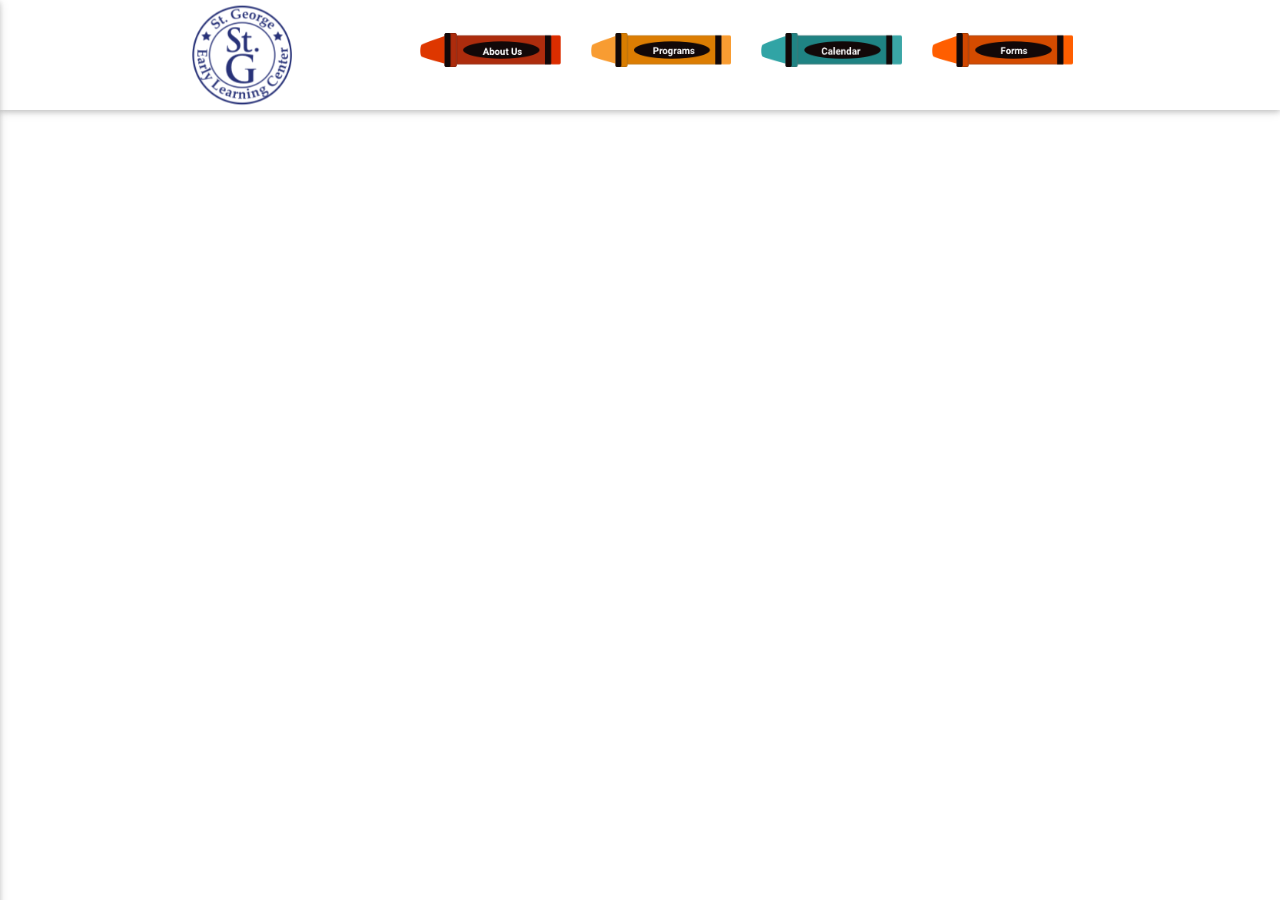
<file: views/calendar.html>
<!DOCTYPE html>
<html lang="en">
<head>
  <meta http-equiv="Content-Type" content="text/html; charset=UTF-8"/>
  <meta name="viewport" content="width=device-width, initial-scale=1, maximum-scale=1.0, user-scalable=no"/>
  <title>St. George Learning Center</title>

  <!-- CSS  -->
  <link href="https://fonts.googleapis.com/icon?family=Material+Icons" rel="stylesheet">
  <link href="../css/materialize.css" type="text/css" rel="stylesheet" media="screen,projection"/>
  <link href="../css/style.css" type="text/css" rel="stylesheet" media="screen,projection"/>
</head>
<body>

    <!-- Dropdown Structure -->
    <ul id="programs-dropdown" class="dropdown-content">
      <li><a href="infant.html">Infant</a></li>
      <li class="divider"></li>
      <li><a href="toddler.html">Toddler</a></li>
      <li class="divider"></li>
      <li><a href="preschool.html">Preschool</a></li>
    </ul>


  <!-- NavBar -->
  <nav id="nav" class="white" role="navigation">
    <div class="nav-wrapper container">
      <a href="../index.html" class="brand-logo">
        <img class="logo-img" src="../img/stgel_logo@2x.png" alt="red" height="100" width="100">
      </a>
      <ul class="hide-on-med-and-down right">
        <li class="menu-item">
            <a class="menu-a frame" href="../index.html">
              <img class="nav-img" src="../img/red_Crayon.png" alt="red" height="33.6" width="140.8"></a>
        </li>
        <li class="menu-item">
            <a class="dropdown-button menu-a" href="#!" data-activates="programs-dropdown">
              <img class="nav-img" src="../img/yellow_Crayon.png" alt="red" height="33.6" width="140.8"></a>
        </li>
        <li class="menu-item" class="menu-item">
          <a class="menu-a frame" href="calendar.html">
            <img class="nav-img" src="../img/Aqua_Crayon.png" alt="red" height="33.6" width="140.8"></a>
        </li>
        <li class="menu-item">
          <a class="menu-a frame" href="forms.html">
            <img class="nav-img" src="../img/orange_Crayon.png" alt="red" height="33.6" width="140.8"></a>
        </li>
      </ul>
      <ul id="nav-mobile" class="side-nav">
          <!--About Us-->
          <li class="bold"><a href="index.html" class="waves-effect waves-teal active">About Us</a></li>
          <li class="no-padding">
            <ul class="collapsible collapsible-accordion">
              <!--Programs-->
              <li class="bold"><a class="collapsible-header waves-effect waves-teal">Programs</a>
                <div class="collapsible-body" style="">
                  <ul>
                    <li><a href="views/infant.html">Infant</a></li>
                    <li><a href="views/toddler.html">Toddler</a></li>
                    <li><a href="views/preschool.html">Preschool</a></li>
                  </ul>
                </div>
              </li>
              <!-- Calendar -->
              <li class="bold"><a class="collapsible-header waves-effect waves-teal">Calendar</a>
                <!-- <div class="collapsible-body" style="">
                  <ul>
                    <li><a href="badges.html">Badges</a></li>
                  </ul>
                </div> -->
              </li>
              <!-- Forms -->
              <li class="bold"><a class="collapsible-header waves-effect waves-teal">Forms</a>
                <div class="collapsible-body" style="">
                  <ul>
                    <li>
                      <a href="../forms/Cummulative.pdf">Cummlative</a>
                    </li>
                    <li>
                      <a href="../forms/Medical_Form.pdf">Medical Form</a>
                    </li>
                    <li>
                      <a href="../forms/Registration_packet.doc">Registration Packet</a>
                    </li>
                    <li>
                      <a href="../forms/Supply_List.doc">Supply List</a>
                    </li>
                  </ul>
                </div>
              </li>
            </ul>
          </li>
        </ul>
      <a href="#" data-activates="nav-mobile" class="button-collapse "><i class="material-icons nav-hamburger">menu</i></a>
    </div>
  </nav>
  <!-- /NavBar -->

<div class="calendar">
  <iframe src="https://calendar.google.com/calendar/embed?height=600&amp;wkst=1&amp;bgcolor=%23FFFFFF&amp;src=stgel123%40gmail.com&amp;color=%230D7813&amp;src=en.usa%23holiday%40group.v.calendar.google.com&amp;color=%23A32929&amp;ctz=America%2FNew_York" style="border-width:0; width:100%; height:600px;" frameborder="0" scrolling="no"></iframe>
</div>

<!--  Scripts-->
<script src="https://code.jquery.com/jquery-2.1.1.min.js"></script>
<script src="../js/materialize.js"></script>
<script src="../js/init.js"></script>

</body>
</html>
</file>
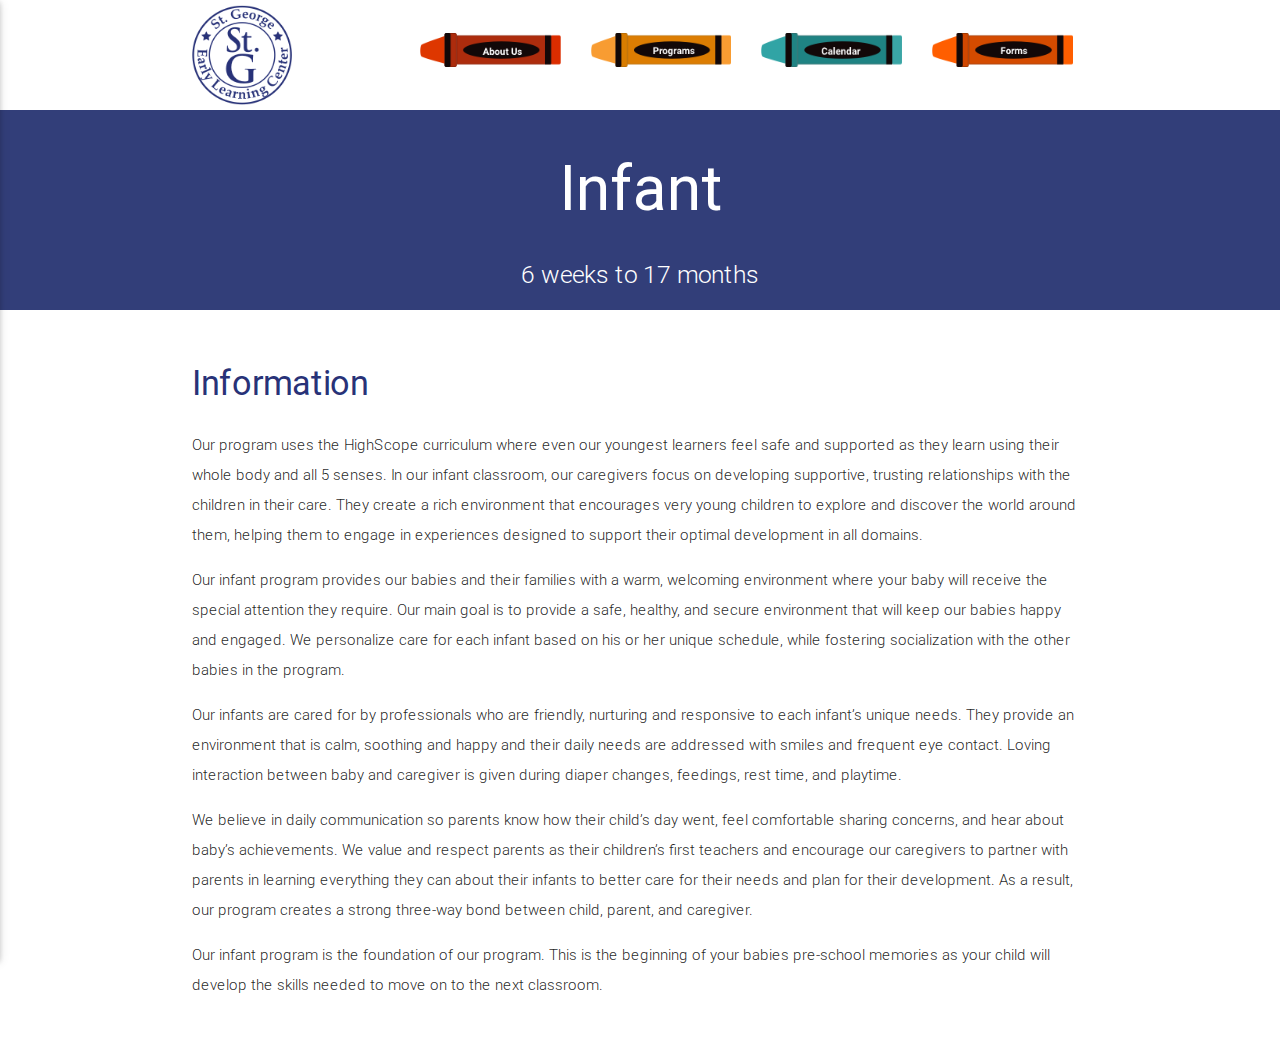
<file: views/infant.html>
<!DOCTYPE html>
<html lang="en">
<head>
  <meta http-equiv="Content-Type" content="text/html; charset=UTF-8"/>
  <meta name="viewport" content="width=device-width, initial-scale=1, maximum-scale=1.0, user-scalable=no"/>
  <title>St. George Learning Center</title>

  <!-- CSS  -->
  <link href="https://fonts.googleapis.com/icon?family=Material+Icons" rel="stylesheet">
  <link href="../css/materialize.css" type="text/css" rel="stylesheet" media="screen,projection"/>
  <link href="../css/style.css" type="text/css" rel="stylesheet" media="screen,projection"/>
</head>
<body>

  <!-- Dropdown Structure -->
  <ul id="programs-dropdown" class="dropdown-content">
    <li><a href="infant.html">Infant</a></li>
    <li class="divider"></li>
    <li><a href="toddler.html">Toddler</a></li>
    <li class="divider"></li>
    <li><a href="preschool.html">Preschool</a></li>
  </ul>


  <!-- NavBar -->
  <nav id="nav" class="white" role="navigation">
    <div class="nav-wrapper container">
      <a href="../index.html" class="brand-logo">
        <img class="logo-img" src="../img/stgel_logo@2x.png" alt="red" height="100" width="100">
      </a>
      <ul class="hide-on-med-and-down right">
        <li class="menu-item">
            <a class="menu-a frame" href="../index.html">
              <img class="nav-img" src="../img/red_Crayon.png" alt="red" height="33.6" width="140.8"></a>
        </li>
        <!-- Programs Dropdown -->
        <li class="menu-item">
          <a class="dropdown-button menu-a" href="#!" data-activates="programs-dropdown">
              <img class="nav-img" src="../img/yellow_Crayon.png" alt="red" height="33.6" width="140.8"></a>
          </a>
        </li>
        <li class="menu-item">
            <a class="menu-a" href="calendar.html">
              <img class="nav-img" src="../img/Aqua_Crayon.png" alt="red" height="33.6" width="140.8">
            </a>
        </li>
        <li class="menu-item">
          <a class="menu-a" href="forms.html">
            <img class="nav-img" src="../img/orange_Crayon.png" alt="red" height="33.6" width="140.8"></a>
        </li>

      </ul>
      <ul id="nav-mobile" class="side-nav">
          <!--About Us-->
          <li class="bold"><a href="../index.html" class="waves-effect waves-teal active">About Us</a></li>
          <li class="no-padding">
            <ul class="collapsible collapsible-accordion">
              <!--Programs-->
              <li class="bold"><a class="collapsible-header waves-effect waves-teal">Programs</a>
                <div class="collapsible-body" style="">
                  <ul>
                    <li><a href="infant.html">Infant</a></li>
                    <li><a href="toddler.html">Toddler</a></li>
                    <li><a href="preschool.html">Preschool</a></li>
                  </ul>
                </div>
              </li>
              <!-- Calendar -->
              <li class="bold"><a class="collapsible-header waves-effect waves-teal" href="calendar.html">Calendar</a>
                <!-- <div class="collapsible-body" style="">
                  <ul>
                    <li><a href="badges.html">Badges</a></li>
                  </ul>
                </div> -->
              </li>
              <!-- Forms -->
              <li class="bold"><a class="collapsible-header waves-effect waves-teal">Forms</a>
                <div class="collapsible-body" style="">
                  <ul>
                    <li>
                      <a href="../forms/Cummulative.pdf">Cummlative</a>
                    </li>
                    <li>
                      <a href="../forms/Medical_Form.pdf">Medical Form</a>
                    </li>
                    <li>
                      <a href="../forms/Registration_packet.doc">Registration Packet</a>
                    </li>
                    <li>
                      <a href="../forms/Supply_List.doc">Supply List</a>
                    </li>
                  </ul>
                </div>
              </li>
            </ul>
          </li>
        </ul>
      <a href="#" data-activates="nav-mobile" class="button-collapse "><i class="material-icons nav-hamburger">menu</i></a>
    </div>
  </nav>
  <!-- /NavBar -->


  <!-- Banner -->
  <div style="background-color:#323E79; width:100%; height:200px; display:flex; justify-content:center; align-items:center; color:white; flex-direction:column;">
    <h1 class="">Infant</h1>
    <h5 class="light" style="color:white;">6 weeks to 17 months</h5>
  </div>
    <!-- /Banner -->

  <!-- Mission -->
  <div class="container">
    <div class="section">

      <!--   Icon Section   -->
      <div class="row">
        <div class="col s12 m12">
        </br>
        <h4 class="left bold st-blue-font">Information</h4>
      </br>
    </br>
  </br>
  <p class="light">
    Our program uses the HighScope curriculum where even our youngest learners feel safe and supported as they learn using their whole body and all 5 senses.
    In our infant classroom, our caregivers focus on developing supportive, trusting relationships with the children in their care. They create a rich environment that encourages very young children
    to explore and discover the world around them, helping them to engage in experiences designed to support their optimal development in all domains.
 </p>
  <p class="light">
    Our infant program provides our babies and their families with a warm, welcoming environment
    where your baby will receive the special attention they require. Our main goal is to provide a safe, healthy,
    and secure environment that will keep our babies happy and engaged.
    We personalize care for each infant based on his or her unique schedule,
    while fostering socialization with the other babies in the program.
  </p>
  <p class="light">
    Our infants are cared for by professionals who are friendly, nurturing and responsive to each infant’s unique needs. They provide an environment that is calm, soothing and happy and their daily needs are addressed with smiles and frequent eye contact.
    Loving interaction between baby and caregiver is given during diaper changes, feedings, rest time, and playtime.
 </p>
  <p class="light">
    We believe in daily communication so parents know how their child’s day went, feel comfortable sharing concerns, and hear about baby’s achievements.
    We value and respect parents as their children’s first teachers and encourage our caregivers to partner with parents in learning everything they can about
    their infants to better care for their needs and plan for their development.
    As a result, our program creates a strong three-way bond between child, parent, and caregiver.
  </p>
  <p class="light">
    Our infant program is the foundation of our program. This is the beginning of your babies pre-school memories as your child will develop
    the skills needed to move on to the next classroom.
  </p>
</div>
</div>

</div>
</div>

  <!--/Information-->

<!--  Scripts-->
<script src="https://code.jquery.com/jquery-2.1.1.min.js"></script>
<script src="../js/materialize.js"></script>
<script src="../js/init.js"></script>

</body>
</html>
</file>
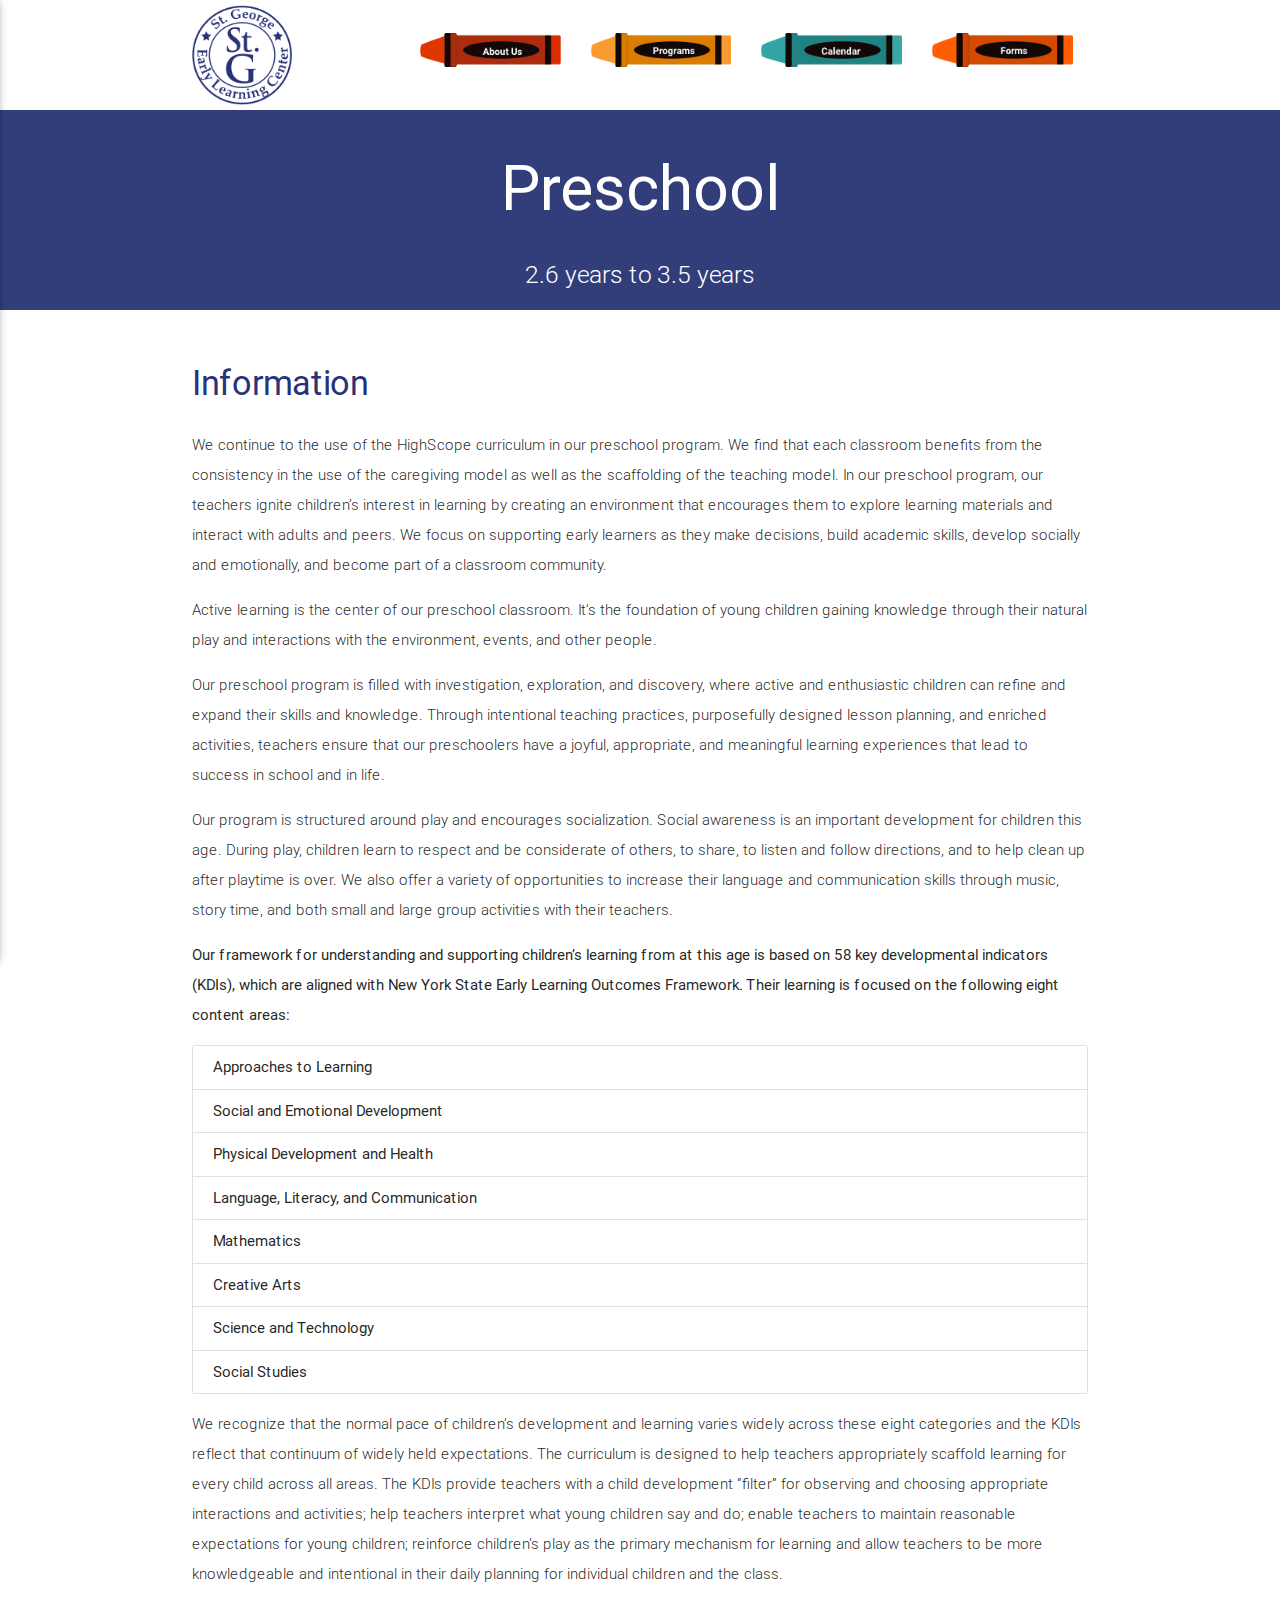
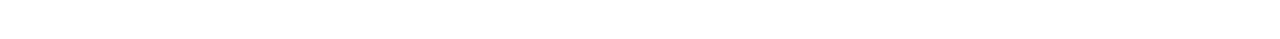
<file: views/preschool.html>
<!DOCTYPE html>
<html lang="en">
<head>
  <meta http-equiv="Content-Type" content="text/html; charset=UTF-8"/>
  <meta name="viewport" content="width=device-width, initial-scale=1, maximum-scale=1.0, user-scalable=no"/>
  <title>St. George Learning Center</title>

  <!-- CSS  -->
  <link href="https://fonts.googleapis.com/icon?family=Material+Icons" rel="stylesheet">
  <link href="../css/materialize.css" type="text/css" rel="stylesheet" media="screen,projection"/>
  <link href="../css/style.css" type="text/css" rel="stylesheet" media="screen,projection"/>
</head>
<body>

  <!-- Dropdown Structure -->
  <ul id="programs-dropdown" class="dropdown-content">
    <li><a href="infant.html">Infant</a></li>
    <li class="divider"></li>
    <li><a href="toddler.html">Toddler</a></li>
    <li class="divider"></li>
    <li><a href="preschool.html">Preschool</a></li>
  </ul>


  <!-- NavBar -->
  <nav id="nav" class="white" role="navigation">
    <div class="nav-wrapper container">
      <a href="../index.html" class="brand-logo">
        <img class="logo-img" src="../img/stgel_logo@2x.png" alt="red" height="100" width="100">
      </a>
      <ul class="hide-on-med-and-down right">
        <li class="menu-item">
            <a class="menu-a frame" href="../index.html">
              <img class="nav-img" src="../img/red_Crayon.png" alt="red" height="33.6" width="140.8"></a>
        </li>
        <!-- Programs Dropdown -->
        <li class="menu-item">
          <a class="dropdown-button menu-a" href="#!" data-activates="programs-dropdown">
              <img class="nav-img" src="../img/yellow_Crayon.png" alt="red" height="33.6" width="140.8"></a>
          </a>
        </li>
        <li class="menu-item">
            <a class="menu-a" href="calendar.html">
              <img class="nav-img" src="../img/Aqua_Crayon.png" alt="red" height="33.6" width="140.8">
            </a>
        </li>
        <li class="menu-item">
          <a class="menu-a" href="forms.html">
            <img class="nav-img" src="../img/orange_Crayon.png" alt="red" height="33.6" width="140.8"></a>
        </li>

      </ul>
      <ul id="nav-mobile" class="side-nav">
          <!--About Us-->
          <li class="bold"><a href="../index.html" class="waves-effect waves-teal active">About Us</a></li>
          <li class="no-padding">
            <ul class="collapsible collapsible-accordion">
              <!--Programs-->
              <li class="bold"><a class="collapsible-header waves-effect waves-teal">Programs</a>
                <div class="collapsible-body" style="">
                  <ul>
                    <li><a href="infant.html">Infant</a></li>
                    <li><a href="toddler.html">Toddler</a></li>
                    <li><a href="preschool.html">Preschool</a></li>
                  </ul>
                </div>
              </li>
              <!-- Calendar -->
              <li class="bold"><a class="collapsible-header waves-effect waves-teal" href="calendar.html">Calendar</a>
                <!-- <div class="collapsible-body" style="">
                  <ul>
                    <li><a href="badges.html">Badges</a></li>
                  </ul>
                </div> -->
              </li>
              <!-- Forms -->
              <li class="bold"><a class="collapsible-header waves-effect waves-teal">Forms</a>
                <div class="collapsible-body" style="">
                  <ul>
                    <li>
                      <a href="../forms/Cummulative.pdf">Cummlative</a>
                    </li>
                    <li>
                      <a href="../forms/Medical_Form.pdf">Medical Form</a>
                    </li>
                    <li>
                      <a href="../forms/Registration_packet.doc">Registration Packet</a>
                    </li>
                    <li>
                      <a href="../forms/Supply_List.doc">Supply List</a>
                    </li>
                  </ul>
                </div>
              </li>
            </ul>
          </li>
        </ul>
      <a href="#" data-activates="nav-mobile" class="button-collapse "><i class="material-icons nav-hamburger">menu</i></a>
    </div>
  </nav>
  <!-- /NavBar -->


  <!-- Banner -->
  <div style="background-color:#323E79; width:100%; height:200px; display:flex; justify-content:center; align-items:center; color:white; flex-direction:column;">
    <h1 class="">Preschool</h1>
    <h5 class="light" style="color:white;">2.6 years to 3.5 years</h5>
  </div>
    <!-- /Banner -->

  <!-- Mission -->
  <div class="container">
    <div class="section">

      <!--   Icon Section   -->
      <div class="row">
        <div class="col s12 m12">
        </br>
        <h4 class="left bold st-blue-font">Information</h4>
      </br>
    </br>
  </br>
   <p class="light">
     We continue to the use of the HighScope curriculum in our preschool program.
     We find that each classroom benefits from the consistency in the use of the
     caregiving model as well as the scaffolding of the teaching model. In our preschool program,
     our teachers ignite children’s interest in learning by creating an environment that encourages them to explore
     learning materials and interact with adults and peers. We focus on supporting early learners as they make decisions,
     build academic skills, develop socially and emotionally, and become part of a classroom community.
</p>
   <p class="light">
     Active learning is the center of our preschool classroom.
     It’s the foundation of young children gaining knowledge through their natural play
     and interactions with the environment, events, and other people.
</p>
   <p class="light">
     Our preschool program is filled with investigation, exploration, and discovery,
     where active and enthusiastic children can refine and expand their skills and knowledge.
     Through intentional teaching practices, purposefully designed lesson planning, and enriched activities,
     teachers ensure that our preschoolers have a joyful, appropriate,
     and meaningful learning experiences that lead to success in school and in life.
   </p>
   <p class="light">
     Our program is structured around play and encourages socialization.
     Social awareness is an important development for children this age.
     During play, children learn to respect and be considerate of others, to share,
     to listen and follow directions, and to help clean up after playtime is over.
     We also offer a variety of opportunities to increase their
     language and communication skills through music, story time,
     and both small and large group activities with their teachers.
   </p>
   <p>
     Our framework for understanding and supporting children’s learning from at this age is based on 58 key developmental indicators (KDIs),
     which are aligned with New York State Early Learning Outcomes Framework. Their learning is focused on the following eight content areas:
   </p>
   <ul class="collection">
    <li class="collection-item">
      Approaches to Learning
    </li>
    <li class="collection-item">
      Social and Emotional Development
    </li>
    <li class="collection-item">
      Physical Development and Health
    </li>
    <li class="collection-item">
      Language, Literacy, and Communication
    </li>
    <li class="collection-item">
      Mathematics
    </li>
    <li class="collection-item">
      Creative Arts
    </li>
    <li class="collection-item">
      Science and Technology
    </li>
    <li class="collection-item">
      Social Studies
    </li>
  </ul>
  <p class="light">
    We recognize that the normal pace of children’s development and learning varies widely across these eight categories and the KDIs reflect that continuum of widely held expectations.
    The curriculum is designed to help teachers appropriately scaffold learning for every child across all areas. The KDIs provide teachers with a child development “filter” for observing and choosing appropriate interactions and activities;
    help teachers interpret what young children say and do; enable teachers to maintain reasonable expectations for young children; reinforce children’s play as the primary mechanism for learning and allow teachers to be more knowledgeable and
    intentional in their daily planning for individual children and the class.
  </p>
</div>
</div>

</div>
</div>

  <!--/Information-->

<!--  Scripts-->
<script src="https://code.jquery.com/jquery-2.1.1.min.js"></script>
<script src="../js/materialize.js"></script>
<script src="../js/init.js"></script>

</body>
</html>
</file>
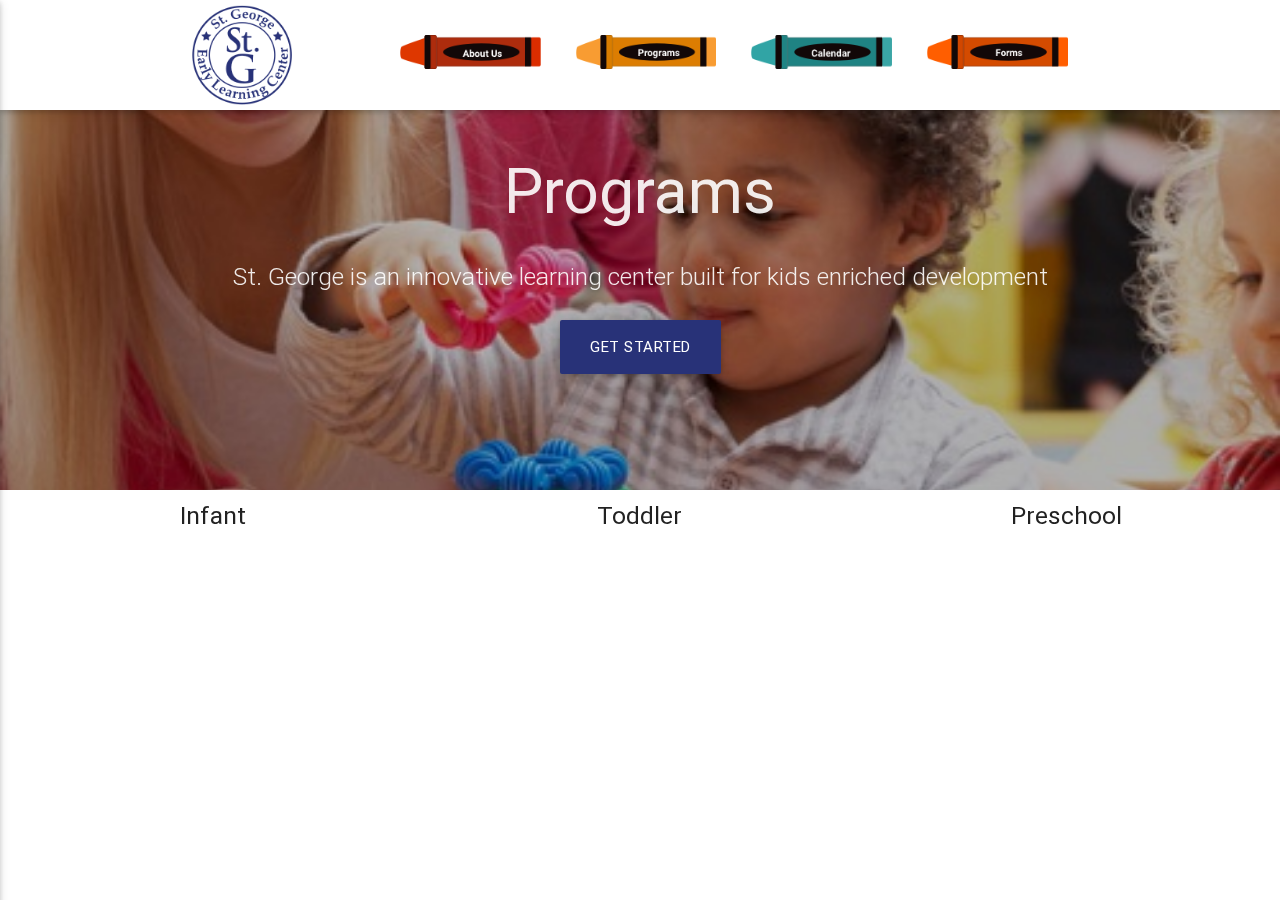
<file: views/programs.html>
<!DOCTYPE html>
<html lang="en">
<head>
  <meta http-equiv="Content-Type" content="text/html; charset=UTF-8"/>
  <meta name="viewport" content="width=device-width, initial-scale=1, maximum-scale=1.0, user-scalable=no"/>
  <title>St. George Learning Center</title>

  <!-- CSS  -->
  <link href="https://fonts.googleapis.com/icon?family=Material+Icons" rel="stylesheet">
  <link href="../css/materialize.css" type="text/css" rel="stylesheet" media="screen,projection"/>
  <link href="../css/programs.css" type="text/css" rel="stylesheet" media="screen,projection"/>
</head>
<body>

  <!-- NavBar -->
  <nav id="nav" class="white" role="navigation">
    <div class="nav-wrapper container">
      <a href="../index.html" class="brand-logo">
        <img class="nav-img" src="../img/stgel_logo@2x.png" alt="red" height="100" width="100">
      </a>
      <ul class="hide-on-med-and-down right">
        <li class="menu-item">
            <a href="about.html">
              <img class="nav-img" src="../img/red_Crayon.png" alt="red" height="33.6" width="140.8"></a>
        </li>
        <li class="menu-item">
            <a href="programs.html">
              <img class="nav-img" src="../img/yellow_Crayon.png" alt="red" height="33.6" width="140.8"></a>
        </li>
        <li class="menu-item">
          <a href="calendar.html">
            <img class="nav-img" src="../img/Aqua_Crayon.png" alt="red" height="33.6" width="140.8"></a>
        </li>
        <li class="menu-item">
          <a href="forms.html">
            <img class="nav-img" src="../img/orange_Crayon.png" alt="red" height="33.6" width="140.8"></a>
        </li>
      </ul>
      <ul id="nav-mobile" class="side-nav">
        <li><a href="about.html">About Us</a></li>
        <li><a href="programs.html">Program</a></li>
        <li><a href="calendar.html">Calendar</a></li>
        <li><a href="forms.html">Forms</a></li>
      </ul>
      <a href="#" data-activates="nav-mobile" class="button-collapse "><i class="material-icons nav-hamburger">menu</i></a>
    </div>
  </nav>
  <!-- /NavBar -->

  <!-- Banner -->
  <div class="parallax-container">
    <div class="section">
      <div class="container">

        <h1 class="header center text-lighten-2">Programs</h1>
        <div class="row center">
          <h5 class="header col s12 light">St. George is an innovative learning center built for kids enriched development</h5>
        </div>
        <div class="row center">
          <a href="http://materializecss.com/getting-started.html" id="download-button" class="btn-large waves-effect waves-light st-blue lighten-1">Get Started</a>
        </div>
      </div>
    </div>
    <div class="parallax"><img src="../img/program-banner.jpg" alt="Unsplashed background img 1"></div>
  </div>
  <!-- /Banner -->

  <!--   Icon Section   -->
  <div class="row">
    <div class="col s12 m4">
      <div class="icon-block">
        <!-- <h2 class="center st-blue-font"><i class="material-icons">navigation</i></h2> -->
        <h5 class="center">Infant</h5>
      </div>
    </div>
    <div class="col s12 m4">
      <div class="icon-block">
        <!-- <h2 class="center st-blue-font"><i class="material-icons">schedule</i></h2> -->
        <h5 class="center">Toddler</h5>
      </div>
    </div>

    <div class="col s12 m4">
      <div class="icon-block">
        <!-- <h2 class="center st-blue-font"><i class="material-icons">perm_device_information</i></h2> -->
        <h5 class="center">Preschool</h5>
      </div>
    </div>
  </div>

  <!--/Information-->

<!--  Scripts-->
<script src="https://code.jquery.com/jquery-2.1.1.min.js"></script>
<script src="../js/materialize.js"></script>
<script src="../js/init.js"></script>

</body>
</html>
</file>
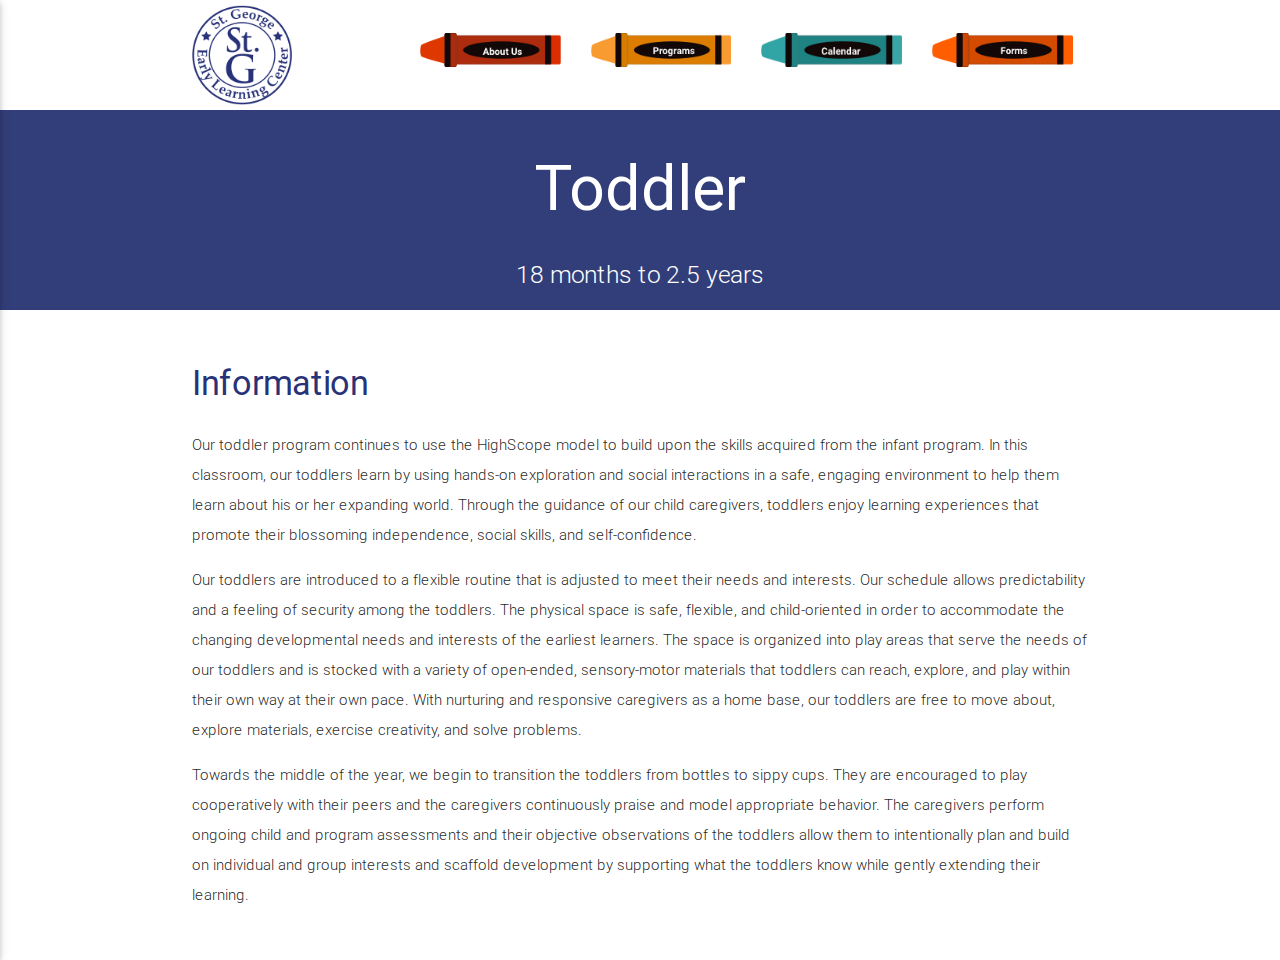
<file: views/toddler.html>
<!DOCTYPE html>
<html lang="en">
<head>
  <meta http-equiv="Content-Type" content="text/html; charset=UTF-8"/>
  <meta name="viewport" content="width=device-width, initial-scale=1, maximum-scale=1.0, user-scalable=no"/>
  <title>St. George Learning Center</title>

  <!-- CSS  -->
  <link href="https://fonts.googleapis.com/icon?family=Material+Icons" rel="stylesheet">
  <link href="../css/materialize.css" type="text/css" rel="stylesheet" media="screen,projection"/>
  <link href="../css/style.css" type="text/css" rel="stylesheet" media="screen,projection"/>
</head>
<body>

  <!-- Dropdown Structure -->
  <ul id="programs-dropdown" class="dropdown-content">
    <li><a href="infant.html">Infant</a></li>
    <li class="divider"></li>
    <li><a href="toddler.html">Toddler</a></li>
    <li class="divider"></li>
    <li><a href="preschool.html">Preschool</a></li>
  </ul>


  <!-- NavBar -->
  <nav id="nav" class="white" role="navigation">
    <div class="nav-wrapper container">
      <a href="../index.html" class="brand-logo">
        <img class="logo-img" src="../img/stgel_logo@2x.png" alt="red" height="100" width="100">
      </a>
      <ul class="hide-on-med-and-down right">
        <li class="menu-item">
            <a class="menu-a frame" href="../index.html">
              <img class="nav-img" src="../img/red_Crayon.png" alt="red" height="33.6" width="140.8"></a>
        </li>
        <!-- Programs Dropdown -->
        <li class="menu-item">
          <a class="dropdown-button menu-a" href="#!" data-activates="programs-dropdown">
              <img class="nav-img" src="../img/yellow_Crayon.png" alt="red" height="33.6" width="140.8"></a>
          </a>
        </li>
        <li class="menu-item">
            <a class="menu-a" href="calendar.html">
              <img class="nav-img" src="../img/Aqua_Crayon.png" alt="red" height="33.6" width="140.8">
            </a>
        </li>
        <li class="menu-item">
          <a class="menu-a" href="forms.html">
            <img class="nav-img" src="../img/orange_Crayon.png" alt="red" height="33.6" width="140.8"></a>
        </li>

      </ul>
      <ul id="nav-mobile" class="side-nav">
          <!--About Us-->
          <li class="bold"><a href="../index.html" class="waves-effect waves-teal active">About Us</a></li>
          <li class="no-padding">
            <ul class="collapsible collapsible-accordion">
              <!--Programs-->
              <li class="bold"><a class="collapsible-header waves-effect waves-teal">Programs</a>
                <div class="collapsible-body" style="">
                  <ul>
                    <li><a href="infant.html">Infant</a></li>
                    <li><a href="toddler.html">Toddler</a></li>
                    <li><a href="preschool.html">Preschool</a></li>
                  </ul>
                </div>
              </li>
              <!-- Calendar -->
              <li class="bold"><a class="collapsible-header waves-effect waves-teal" href="calendar.html">Calendar</a>
                <!-- <div class="collapsible-body" style="">
                  <ul>
                    <li><a href="badges.html">Badges</a></li>
                  </ul>
                </div> -->
              </li>
              <!-- Forms -->
              <li class="bold"><a class="collapsible-header waves-effect waves-teal">Forms</a>
                <div class="collapsible-body" style="">
                  <ul>
                    <li>
                      <a href="../forms/Cummulative.pdf">Cummlative</a>
                    </li>
                    <li>
                      <a href="../forms/Medical_Form.pdf">Medical Form</a>
                    </li>
                    <li>
                      <a href="../forms/Registration_packet.doc">Registration Packet</a>
                    </li>
                    <li>
                      <a href="../forms/Supply_List.doc">Supply List</a>
                    </li>
                  </ul>
                </div>
              </li>
            </ul>
          </li>
        </ul>
      <a href="#" data-activates="nav-mobile" class="button-collapse "><i class="material-icons nav-hamburger">menu</i></a>
    </div>
  </nav>
  <!-- /NavBar -->


  <!-- Banner -->
  <div style="background-color:#323E79; width:100%; height:200px; display:flex; justify-content:center; align-items:center; color:white; flex-direction:column;">
    <h1 class="">Toddler</h1>
    <h5 class="light" style="color:white;">18 months to 2.5 years</h5>
  </div>
    <!-- /Banner -->

  <!-- Mission -->
  <div class="container">
    <div class="section">

      <!--   Icon Section   -->
      <div class="row">
        <div class="col s12 m12">
        </br>
        <h4 class="left bold st-blue-font">Information</h4>
      </br>
    </br>
  </br>
   <p class="light">
     Our toddler program continues to use the HighScope model to build upon the skills acquired from the infant program.
     In this classroom, our toddlers learn by using hands-on exploration and social interactions in a safe, engaging environment
     to help them learn about his or her expanding world. Through the guidance of our child caregivers,
     toddlers enjoy learning experiences that promote their blossoming independence, social skills, and self-confidence.
   </p>
   <p class="light">
     Our toddlers are introduced to a flexible routine that is adjusted to meet their needs and interests.
     Our schedule allows predictability and a feeling of security among the toddlers.
     The physical space is safe, flexible, and child-oriented in order to accommodate
     the changing developmental needs and interests of the earliest learners.
     The space is organized into play areas that serve the needs of our toddlers and is stocked with a variety of open-ended,
     sensory-motor materials that toddlers can reach, explore, and play within their own way at their own pace.
     With nurturing and responsive caregivers as a home base, our toddlers are free to move about, explore materials, exercise creativity, and solve problems.
   </p>
   <p class="light">
     Towards the middle of the year, we begin to transition the toddlers from bottles to sippy cups.
     They are encouraged to play cooperatively with their peers and the caregivers continuously praise and model appropriate behavior.
     The caregivers perform ongoing child and program assessments and their objective observations of the toddlers allow them to intentionally plan
     and build on individual and group interests and scaffold development by supporting what the toddlers know while gently extending their learning.
   </p>
</div>
</div>

</div>
</div>

  <!--/Information-->

<!--  Scripts-->
<script src="https://code.jquery.com/jquery-2.1.1.min.js"></script>
<script src="../js/materialize.js"></script>
<script src="../js/init.js"></script>

</body>
</html>
</file>
<file: css/style.css>
/* Custom Stylesheet */
/**
 * Use this file to override Materialize files so you can update
 * the core Materialize files in the future
 *
 * Made By MaterializeCSS.com
 */

nav ul a,
nav .brand-logo {
  color: #444;
}

p {
  line-height: 2rem;
}

.button-collapse {
  color: #26a69a;
}

.parallax-container {
  min-height: 380px;
  line-height: 0;
  height: auto;
  color: rgba(255,255,255,.9);
}
  .parallax-container .section {
    width: 100%;
  }

@media only screen and (max-width : 992px) {
  .parallax-container .section {
    position: absolute;
    top: 40%;
  }
  #index-banner .section {
    top: 10%;
  }
}

@media only screen and (max-width : 600px) {
  #index-banner .section {
    top: 0;
  }
}

.icon-block {
  padding: 0 15px;
}
.icon-block .material-icons {
  font-size: inherit;
}

footer.page-footer {
  margin: 0;
}

.p-top10{
  padding-top: 10px;
}

.p-bottom10{
  padding-bottom: 10px;
}

.p-right10{
  padding-right: 10px;
}

.p-left10{
  padding-left: 10px;
}

.p-top5{
  padding-top: 5px;
}

.p-bottom5{
  padding-bottom: 5px;
}

.p-right5{
  padding-right: 5px;
}

.p-left5{
  padding-left: 5px;
}

/* navBar */
.logo{
  padding-top: 3px;
  width: 10%
}

.h-logo{
  padding-top: 3px !important;
}

.menu-item{

}

.menu-a {
  height: 110px;
}

.menu-item-r{
  padding-right: 10px;
}
.menu-item-l{}

#nav{
  height: 110px;
}

.nav-img{
  margin-top: 33px;
  height: 35.7 !important;
  width: 149.6 !important;
}

.logo-img{
  margin-top: 5px;
}

.nav-hamburger{
  margin-top: 25px;
}

.parallax-container {
      height: 675px;
}

/*colors*/
.st-blue{
  background-color: #283278 !important;
}

.st-footer{
  padding: 10px
}

.st-blue-font{
  color: #283278;
}

.addr{
  margin-top: 4px;
  margin-bottom: 0px;
}

.btn-dir{
  font-size: 12px;
  padding-left: 10px;
  padding-right: 10px;

}

.icon-blk-st{
  padding: 0px !important;

}

/*maps*/
#map {
  width: 100%;
  height: 400px;
}
</file>
<file: css/programs.css>
/* Custom Stylesheet */
/**
 * Use this file to override Materialize files so you can update
 * the core Materialize files in the future
 *
 * Made By MaterializeCSS.com
 */

nav ul a,
nav .brand-logo {
  color: #444;
}

p {
  line-height: 2rem;
}

.button-collapse {
  color: #26a69a;
}

.parallax-container {
  min-height: 380px;
  line-height: 0;
  height: auto;
  color: rgba(255,255,255,.9);
}
  .parallax-container .section {
    width: 100%;
  }

@media only screen and (max-width : 992px) {
  .parallax-container .section {
    position: absolute;
    top: 40%;
  }
  #index-banner .section {
    top: 10%;
  }
}

@media only screen and (max-width : 600px) {
  #index-banner .section {
    top: 0;
  }
}

.icon-block {
  padding: 0 15px;
}
.icon-block .material-icons {
  font-size: inherit;
}

footer.page-footer {
  margin: 0;
}

.p-top10{
  padding-top: 10px;
}

.p-bottom10{
  padding-bottom: 10px;
}

.p-right10{
  padding-right: 10px;
}

.p-left10{
  padding-left: 10px;
}

.p-top5{
  padding-top: 5px;
}

.p-bottom5{
  padding-bottom: 5px;
}

.p-right5{
  padding-right: 5px;
}

.p-left5{
  padding-left: 5px;
}

/* navBar */
.logo{
  padding-top: 3px;
  width: 10%
}

.h-logo{
  padding-top: 3px !important;
}

.menu-item{
  height: 0px;
  padding-top: 30px;
  padding-right: 5px;
}

.menu-item-r{
  padding-right: 10px;
}
.menu-item-l{}

#nav{
  height: 110px;
}

.nav-img{
  margin-top: 5px;
  height: 35.7 !important;
  width: 149.6 !important;
}

.nav-hamburger{
  margin-top: 25px;
}

/*colors*/
.st-blue{
  background-color: #283278;
}

.st-blue-font{
  color: #283278;
}

.addr{
  margin-top: 4px;
  margin-bottom: 0px;
}

/*maps*/
#map {
  width: 100%;
  height: 400px;
}
</file>
